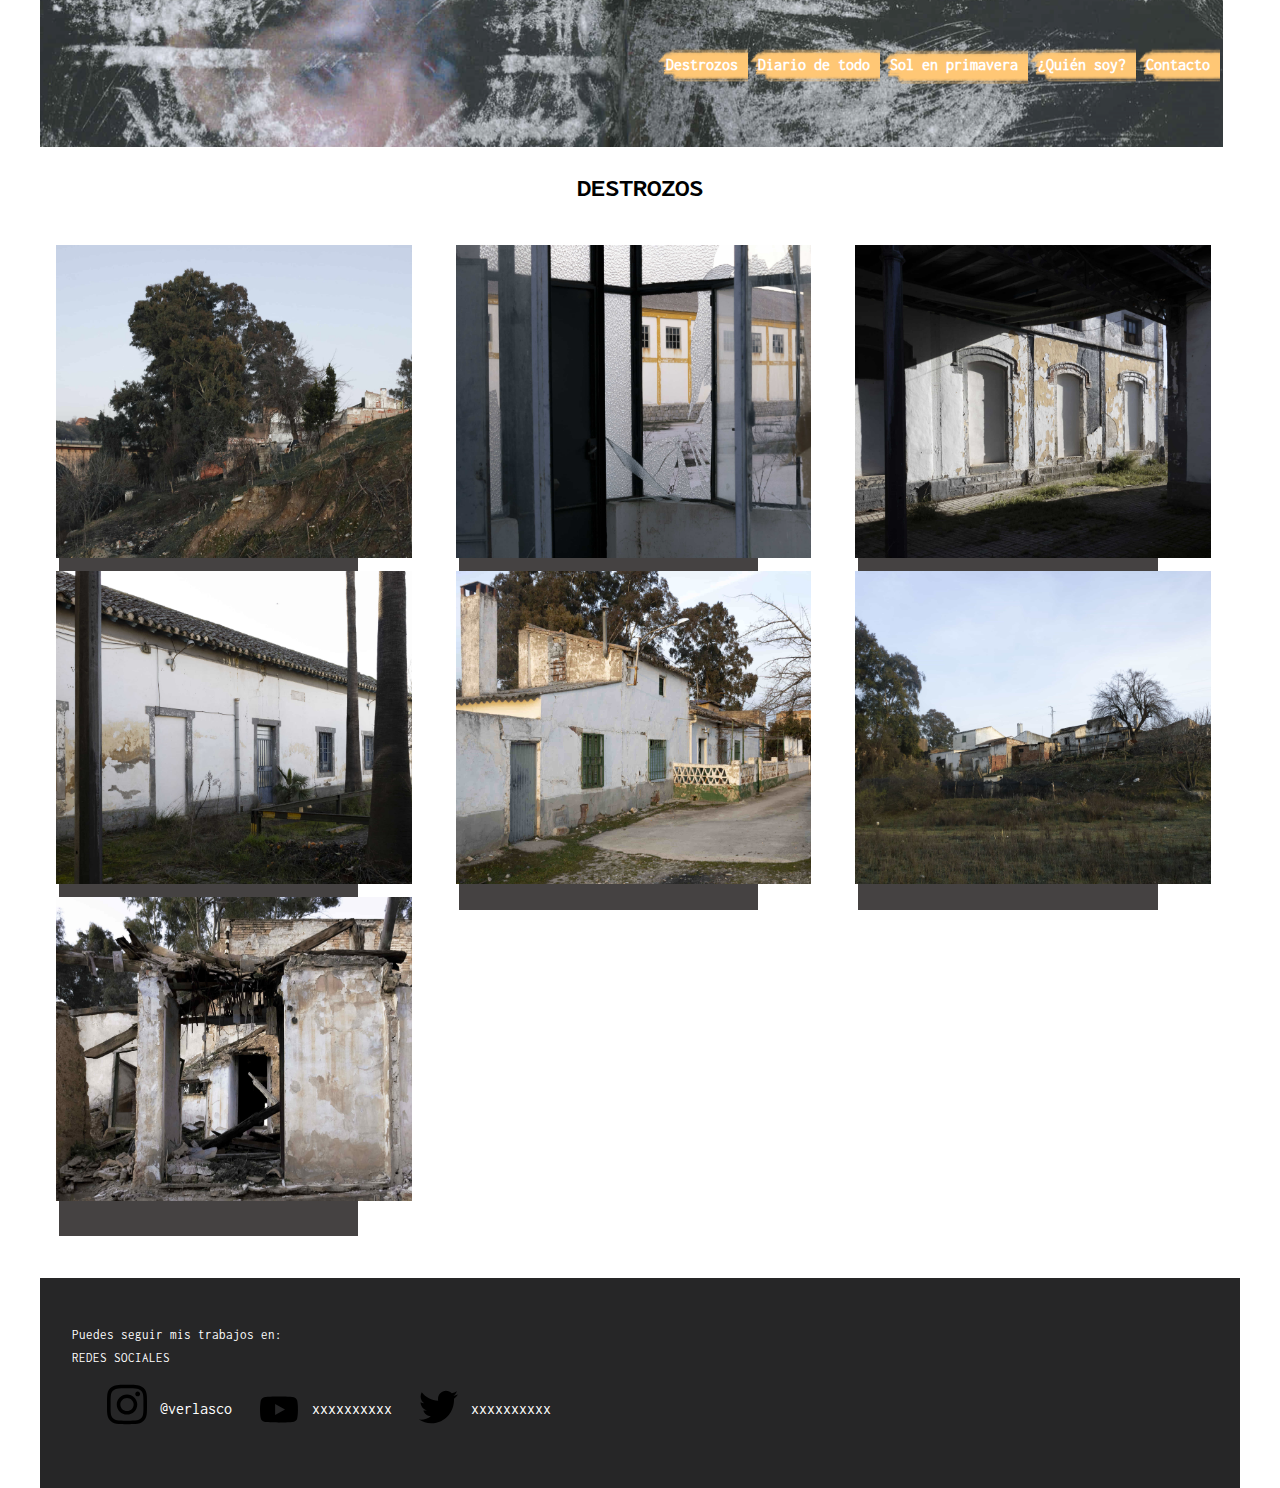
<file: index.html>
<!DOCTYPE html>
<html lang="en">
    <head>
        <meta charset="UTF-8">
        <meta http-equiv="X-UA-Compatible" content="IE=edge">
        <meta name="viewport" content="width=device-width, initial-scale=1.0">
        <title>Proyecto Final</title>
        <!-- Enlace con el CSS -->
        <link rel="stylesheet" href="css/normalize.css"> <!--  normalizada -->
        <link rel="stylesheet" href="css/estilos_mobile.css">
        <link rel="stylesheet" media="screen and (min-device-width: 768px)"
            href="css/estilos_ipad.css">
        <link rel="stylesheet" media="screen and (min-device-width: 768px)"
            href="css/estilos_monitor.css">
    </head>
    <body>

        <!-- menu -->
        <div id="cabecera">
            <div id="icono_menu">
             <img src="recursos/icono/barras.svg">
            </div>
            <div id="menu">
                <nav class="no_desplegar">
                    <a href="index.html"><h4>Destrozos</h4></a>
                    <a href="diario_de_todo.html"><h4>Diario de todo</h4></a>
                    <a href="en_primavera.html"><h4>Sol en primavera</h4>
                    <a href="quien_soy.html"><h4>¿Quién soy?</h4>
                    <a href="contacto.html"><h4>Contacto</h4></a>
                    </nav>
                </div>
            </div>

            <!-- Contenido -->
            <section>
                <h2>DESTROZOS</h2> <!--  Un seleccionable del menu -->

                <div id="galeria"> <!--  imagenes del seleccionable -->
                    <!-- FOTO1 -->
                    <div class="destrozos">
                        <p>Lorem ipsum dolor sit amet consectetur
                            adipisicing elit. Quisquam eius dolor unde
                            consequuntur! Quae provident, delectus animi
                            vero laudantium doloribus, repudiandae possimus
                            iste sit, iusto minus architecto quidem rerum
                            odio!</p>
                         <a data-fslightbox="una" href="recursos/imagenes/Destrozos/5303_reducida_2255.jpg">
                                <img src="recursos/imagenes/Destrozos/5303_reducida_2255.jpg" alt="Image">
                        </a>
            
                    </div>

                    <!-- FOTO2 -->
                     
                    <div class="destrozos">
                        <p>Lorem ipsum dolor sit amet consectetur
                            adipisicing elit. Quisquam eius dolor unde
                            consequuntur! Quae provident, delectus animi
                            vero laudantium doloribus, repudiandae possimus
                            iste sit, iusto minus architecto quidem rerum
                            odio!</p>
                            <a data-fslightbox="una" href="recursos/imagenes/Destrozos/04_reducida_2255_.jpg">
                                <img src="recursos/imagenes/Destrozos/04_reducida_2255_.jpg" alt="Image">
                             </a>
                    </div>

                        <!-- FOTO3 -->

                    <div class="destrozos">
                        <p>Lorem ipsum dolor sit amet consectetur
                            adipisicing elit. Quisquam eius dolor unde
                            consequuntur! Quae provident, delectus animi
                            vero laudantium doloribus, repudiandae possimus
                            iste sit, iusto minus architecto quidem rerum
                            odio!</p>
                        <a data-fslightbox="una" href="recursos/imagenes/Destrozos/05_reducida_2255.jpg">
                            <img src="recursos/imagenes/Destrozos/05_reducida_2255.jpg" alt="Image">
                         </a>
                    </div>

                        <!-- FOTO4 -->

                    <div class="destrozos">
                        <p>Lorem ipsum dolor sit amet consectetur
                            adipisicing elit. Quisquam eius dolor unde
                            consequuntur! Quae provident, delectus animi
                            vero laudantium doloribus, repudiandae possimus
                            iste sit, iusto minus architecto quidem rerum
                            odio!</p>
                        <a data-fslightbox="una" href="recursos/imagenes/Destrozos/07_reducida_2255.jpg">
                            <img src="recursos/imagenes/Destrozos/07_reducida_2255.jpg" alt="Image">
                         </a>
                    </div>
                         <!-- FOTO5 -->
                    <div class="destrozos">
                        <p>Lorem ipsum dolor sit amet consectetur
                            adipisicing elit. Quisquam eius dolor unde
                            consequuntur! Quae provident, delectus animi
                            vero laudantium doloribus, repudiandae possimus
                            iste sit, iusto minus architecto quidem rerum
                            odio!</p>
                        <a data-fslightbox="una" href="recursos/imagenes/Destrozos/08_reducida_2255.jpg">
                            <img src="recursos/imagenes/Destrozos/08_reducida_2255.jpg" alt="Image">
                         </a>
                    </div>
                         <!-- FOTO6 -->
                    <div class="destrozos">
                        <p>Lorem ipsum dolor sit amet consectetur
                            adipisicing elit. Quisquam eius dolor unde
                            consequuntur! Quae provident, delectus animi
                            vero laudantium doloribus, repudiandae possimus
                            iste sit, iusto minus architecto quidem rerum
                            odio!</p>
                        <a data-fslightbox="una" href="recursos/imagenes/Destrozos/09_reducida_2255.jpg">
                            <img src="recursos/imagenes/Destrozos/09_reducida_2255.jpg" alt="Image">
                         </a>
                    </div>
                         <!-- FOTO 7-->
                    <div class="destrozos">
                        <p>Lorem ipsum dolor sit amet consectetur
                            adipisicing elit. Quisquam eius dolor unde
                            consequuntur! Quae provident, delectus animi
                            vero laudantium doloribus, repudiandae possimus
                            iste sit, iusto minus architecto quidem rerum
                            odio!</p>
                        <a data-fslightbox="una" href="recursos/imagenes/Destrozos/12_reducida_255.jpg">
                            <img src="recursos/imagenes/Destrozos/12_reducida_255.jpg" alt="Image">
                    </div>

                </div>
            </section>
    <!-- pie de pagina -->

            <footer>
                <p>Puedes seguir mis trabajos en: <br>
                    REDES SOCIALES</p>
                <div id="iconos">

                    <a href="https://www.instagram.com/verlassco/?hl=es"><img class="redes" src="recursos/icono/instagram.svg">@verlasco</a>

                    <a href="https://www.instagram.com/verlassco/?hl=es"><img class="redes" src="recursos/icono/youtube.svg">xxxxxxxxxx</a>

                    <a href="https://www.instagram.com/verlassco/?hl=es"><img class="redes" src="recursos/icono/twitter.svg">xxxxxxxxxx</a>
                </div>

            </footer>
            <script src="js/general_java.js"></script>
            <script src="js/fslightbox.js"></script>
        </body>
    </html>
</file>
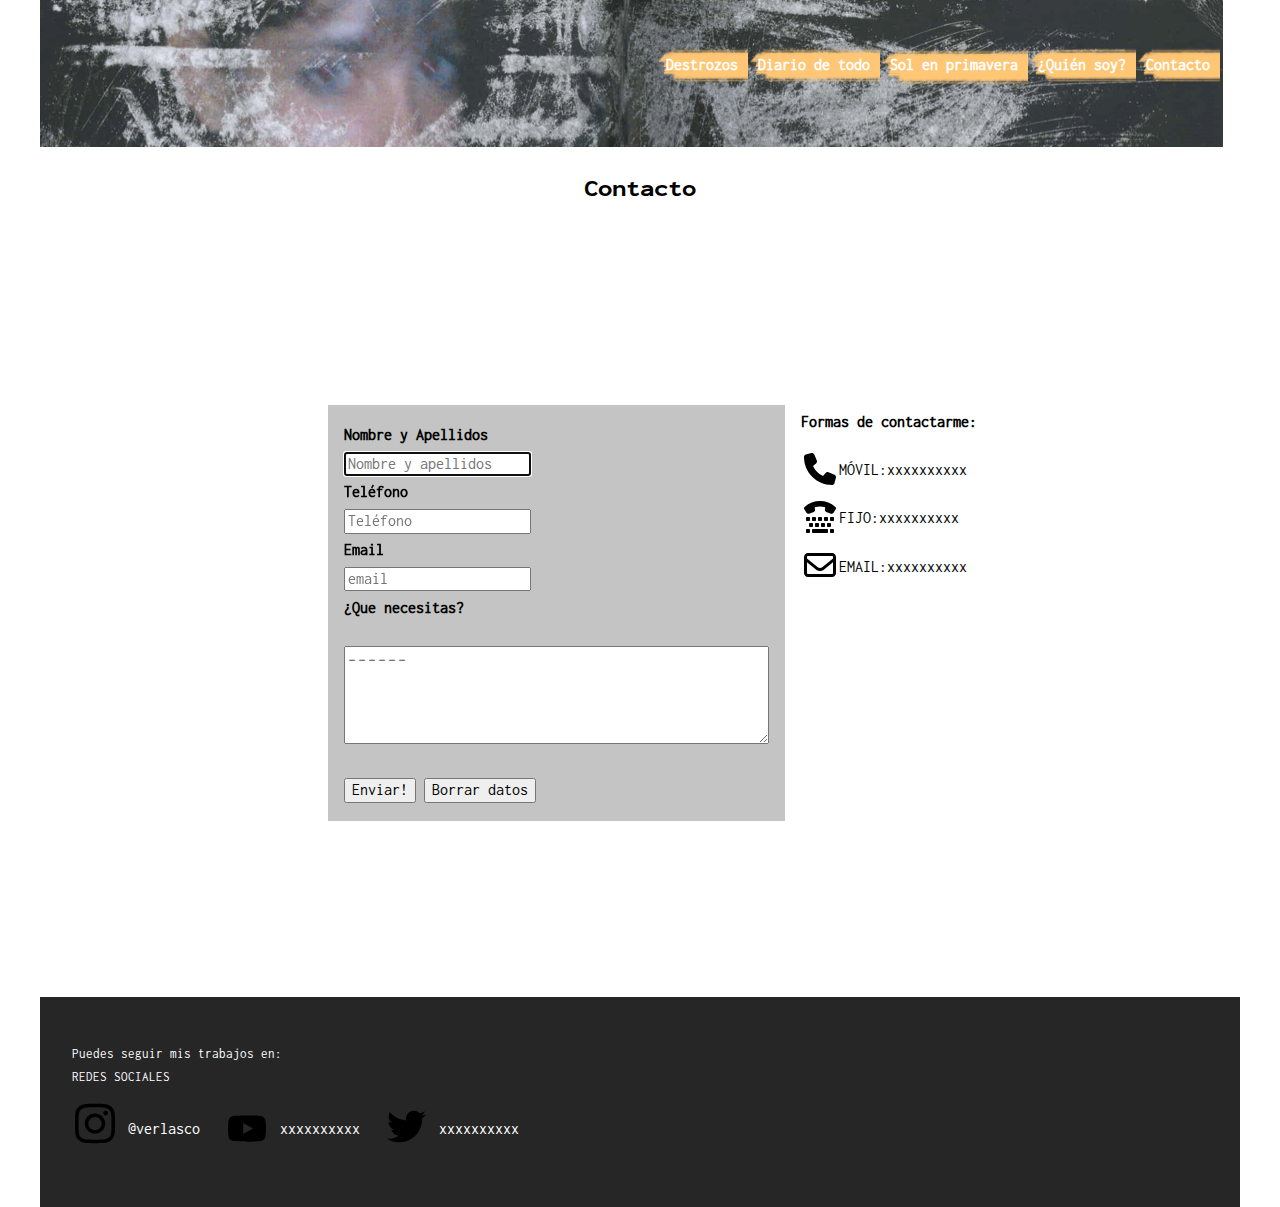
<file: contacto.html>
<!DOCTYPE html>
<html lang="en">
    <head>
        <meta charset="UTF-8">
        <meta http-equiv="X-UA-Compatible" content="IE=edge">
        <meta name="viewport" content="width=device-width, initial-scale=1.0">
        <title>Proyecto Final</title>
        <!-- Enlace con el CSS -->
        <link rel="stylesheet" href="css/normalize.css"> <!--  normalizada -->
        <link rel="stylesheet" href="css/estilos_mobile.css">
        <link rel="stylesheet" media="screen and (min-device-width: 768px)"
            href="css/estilos_ipad.css">
        <link rel="stylesheet" media="screen and (min-device-width: 768px)"
            href="css/estilos_monitor.css">
    </head>
    <body>

        <!-- menu -->
        <div id="cabecera">
            <div id="icono_menu">
                <img src="recursos/icono/barras.svg">
            </div>
            <div id="menu">
                <nav class="no_desplegar" >
                    <a href="index.html"><h4>Destrozos</h4></a>
                    <a href="diario_de_todo.html"><h4>Diario de todo</h4></a>
                    <a href="en_primavera.html"><h4>Sol en primavera</h4></a>
                    <a href="quien_soy.html"><h4>¿Quién soy?</h4></a>
                    <a href="contacto.html"><h4>Contacto</h4></a>
                </nav>
            </div>
        </div>
        <!-- cuerpo -->
        <section id="section_contactos">
            <h2>Contacto</h2>

            <div id="caja_contactos">
      
        <!-- formulario -->
                <div id="izquierda">
                <form action="" method="post" name="formulario" id="formulario">

                    <label for="Nombre"><strong>Nombre y Apellidos</strong></label><br>
                    <input type="texto" id="nombre" name="nombre"
                        placeholder="Nombre y apellidos" autofocus ><br>

                    <label for="telefono"><strong>Teléfono</strong></label><br>
                    <input type="text" id="telefono" name="telefono"
                        placeholder="Teléfono"><br>

                    <label for="correo"><strong>Email</strong></label><br>
                    <input type="text" id="correo" name="correo"
                        placeholder="email" 
                    ><br>

                    <label><strong>¿Que necesitas?</strong></label>
                    <p ><textarea rows="4" id="textarea" cols="40"
                            placeholder="------"></textarea></p>

                    <input type="submit" id="envia" value="Enviar!" >

                    <input type="reset" id="cancela" name="reset" value="Borrar datos">
                    </form>
                </div>
        <!-- contacto -->
                <div id="derecha">
                    <spam><strong>Formas de contactarme:  </strong> </spam>
                    <div id="iconos_derecha">
                        <img src="recursos/icono/phone-solid.svg"><span>MÓVIL:xxxxxxxxxx</span><br>
                        <img src="recursos/icono/tty-solid.svg"><span>FIJO:xxxxxxxxxx</span><br>
                        <img src="recursos/icono/envelope-regular.svg"><span>EMAIL:xxxxxxxxxx</span><br>
                    </div>
                </div>  
            </div>
         <!-- mensajes de error -->
         <div class="casilla_error">
         </div>
        </section>

        <!-- pie de pagina -->

        <footer>
            <p>Puedes seguir mis trabajos en: <br>
                REDES SOCIALES</p>
            <div id="iconos">

                <a href="https://www.instagram.com/verlassco/?hl=es"><img
                        class="redes" src="recursos/icono/instagram.svg">@verlasco</a>
                <a href="https://www.instagram.com/verlassco/?hl=es"><img
                        class="redes" src="recursos/icono/youtube.svg">xxxxxxxxxx</a>
                <a href="https://www.instagram.com/verlassco/?hl=es"><img
                        class="redes" src="recursos/icono/twitter.svg">xxxxxxxxxx</a>
            </div>

        </footer>


        <script src="js/general_java.js"></script>
    </body>
</file>
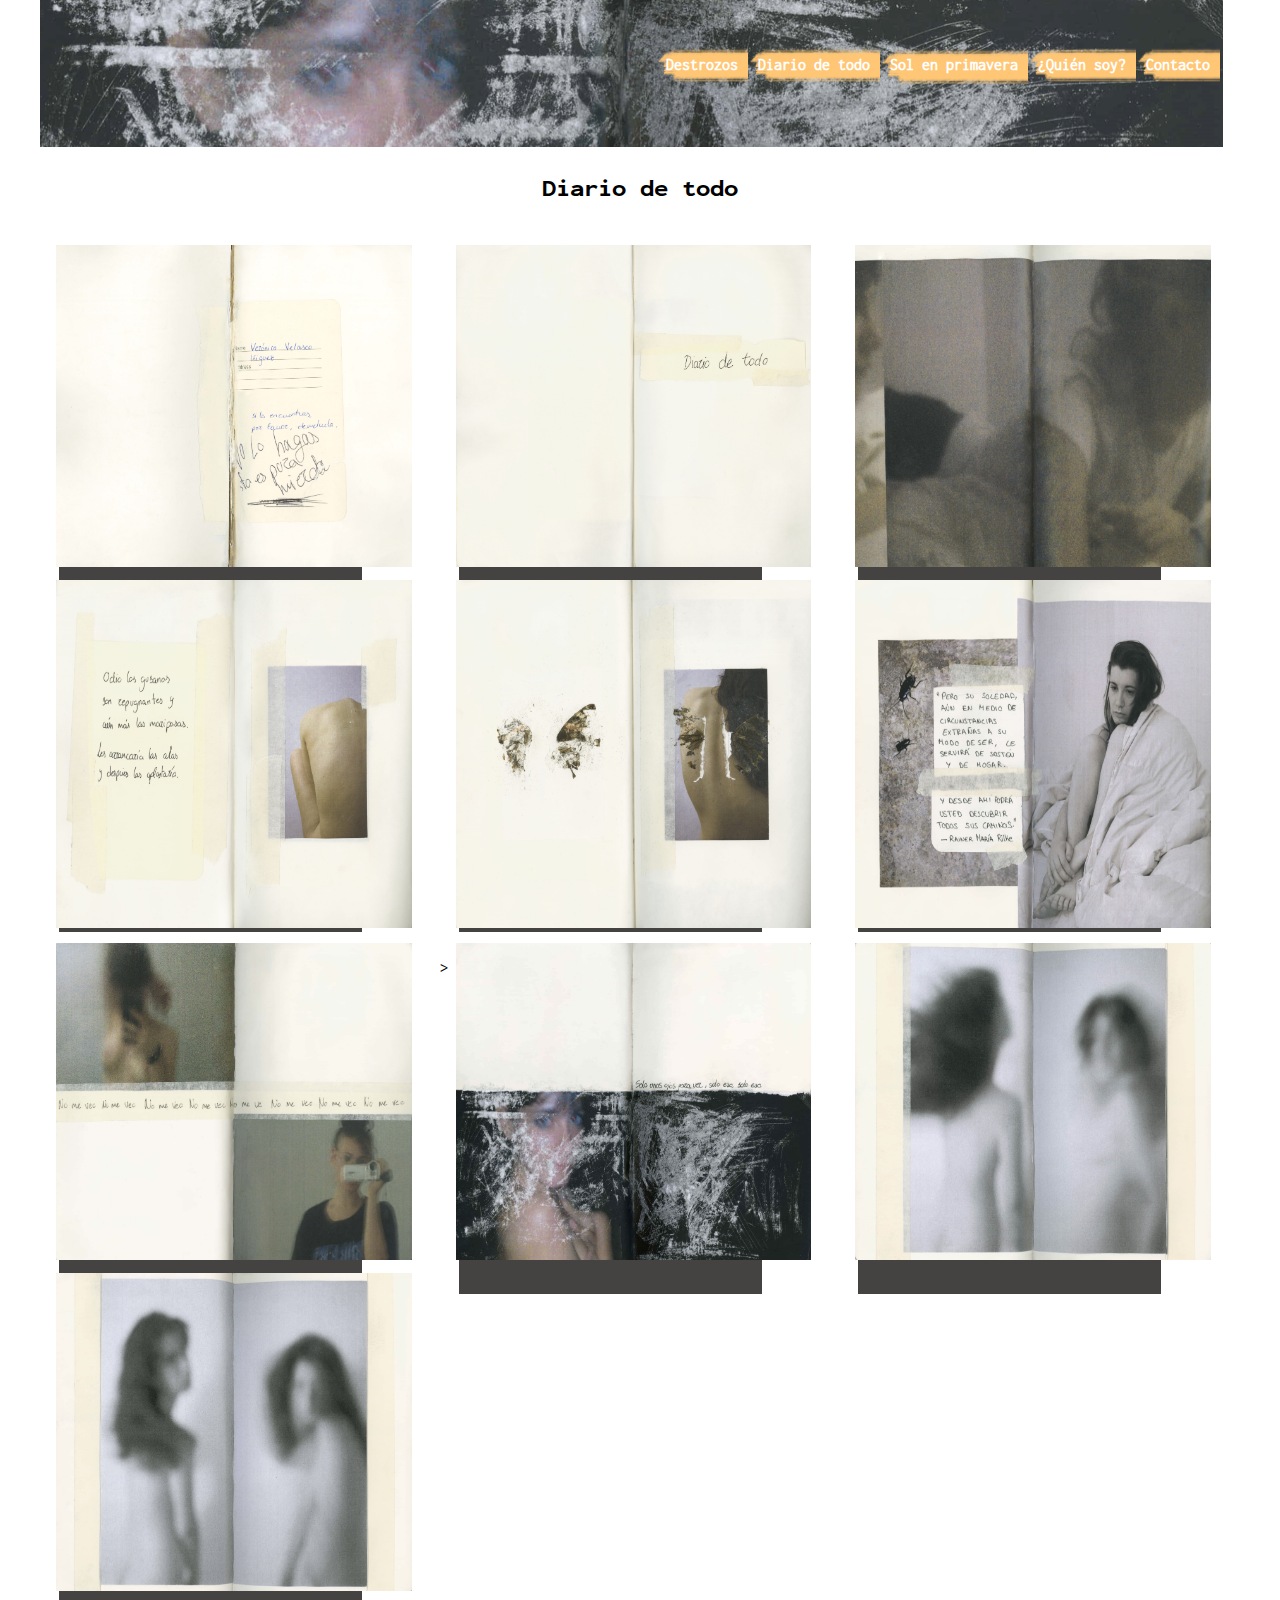
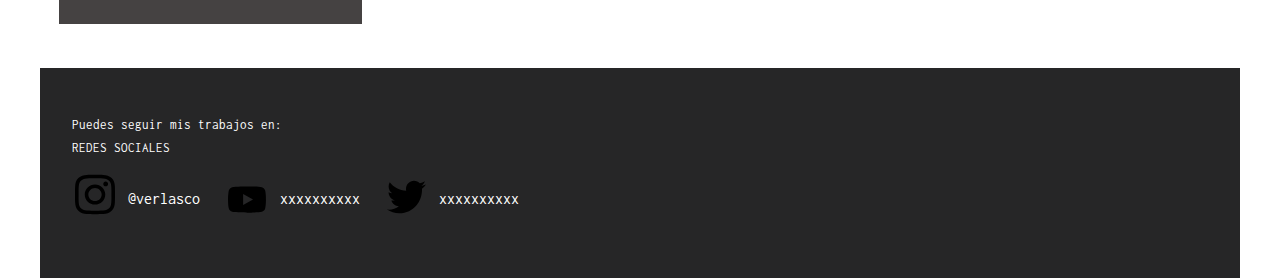
<file: diario_de_todo.html>
<!DOCTYPE html>
<html lang="en">
    <head>
        <meta charset="UTF-8">
        <meta http-equiv="X-UA-Compatible" content="IE=edge">
        <meta name="viewport" content="width=device-width, initial-scale=1.0">
        <title>Proyecto Final</title>
        <!-- Enlace con el CSS -->
        <link rel="stylesheet" href="css/normalize.css"> <!--  normalizada -->
        <link rel="stylesheet" href="css/estilos_mobile.css">
        <link rel="stylesheet" media="screen and (min-device-width: 768px)"
            href="css/estilos_ipad.css">
        <link rel="stylesheet" media="screen and (min-device-width: 768px)"
            href="css/estilos_monitor.css">
    </head>
    <body>

        <!-- menu -->
        <div id="cabecera">
            <div id="icono_menu">
                <img src="recursos/icono/barras.svg">
            </div>
            <div id="menu">
                <nav class="no_desplegar">
                    <a href="index.html"><h4>Destrozos</h4></a>
                    <a href="diario_de_todo.html"><h4>Diario de todo</h4></a>
                    <a href="en_primavera.html"><h4>Sol en primavera</h4>
                        <a href="quien_soy.html"><h4>¿Quién soy?</h4>
                            <a href="contacto.html"><h4>Contacto</h4></a>
                        </nav>
                    </div>
                </div>

                <!-- Contenido -->
                <section>
                    <h2>Diario de todo</h2> <!--  Un seleccionable del menu -->
                    <div id="galeria"> <!--  imagenes del seleccionable -->

                        <div class="diario">
                            <p>Lorem ipsum dolor sit amet consectetur
                                adipisicing elit. Quisquam eius dolor unde
                                consequuntur! Quae provident, delectus animi
                                vero laudantium doloribus, repudiandae possimus
                                iste sit, iusto minus architecto quidem rerum
                                odio!</p>
                                <a data-fslightbox="una" href="recursos/imagenes/Diario_de_todo/img007_reducida_2250.jpg">
                                    <img src="recursos/imagenes/Diario_de_todo/img007_reducida_2250.jpg" alt="Image">
                            </a>
                        </div>
                        <div class="diario">
                            <p>Lorem ipsum dolor sit amet consectetur
                                adipisicing elit. Quisquam eius dolor unde
                                consequuntur! Quae provident, delectus animi
                                vero laudantium doloribus, repudiandae possimus
                                iste sit, iusto minus architecto quidem rerum
                                odio!</p>
                                <a data-fslightbox="una" href="recursos/imagenes/Diario_de_todo/img008_reducida_2250.jpg">
                                    <img src="recursos/imagenes/Diario_de_todo/img008_reducida_2250.jpg" alt="Image">
                            </a>
                        </div>
                        <div class="diario">
                            <p>Lorem ipsum dolor sit amet consectetur
                                adipisicing elit. Quisquam eius dolor unde
                                consequuntur! Quae provident, delectus animi
                                vero laudantium doloribus, repudiandae possimus
                                iste sit, iusto minus architecto quidem rerum
                                odio!</p>
                            <a data-fslightbox="una" href="recursos/imagenes/Diario_de_todo/img010_reducida_2250_.jpg">
                            <img src="recursos/imagenes/Diario_de_todo/img010_reducida_2250_.jpg" alt="Image">
                            </a>

                        </div>
                        <div class="diario">
                            <p>Lorem ipsum dolor sit amet consectetur
                                adipisicing elit. Quisquam eius dolor unde
                                consequuntur! Quae provident, delectus animi
                                vero laudantium doloribus, repudiandae possimus
                                iste sit, iusto minus architecto quidem rerum
                                odio!</p>

                                <a data-fslightbox="una" href="recursos/imagenes/Diario_de_todo/img011_1_reducida_2250.jpg">
                                    <img src="recursos/imagenes/Diario_de_todo/img011_1_reducida_2250.jpg" alt="Image">
                                    </a>
                        </div>
                        <div class="diario">
                            <p>Lorem ipsum dolor sit amet consectetur
                                adipisicing elit. Quisquam eius dolor unde
                                consequuntur! Quae provident, delectus animi
                                vero laudantium doloribus, repudiandae possimus
                                iste sit, iusto minus architecto quidem rerum
                                odio!</p>
                                <a data-fslightbox="una" href="recursos/imagenes/Diario_de_todo/img012_2_reducida_2250.jpg">
                                    <img src="recursos/imagenes/Diario_de_todo/img012_2_reducida_2250.jpg" alt="Image">
                                    </a>>
                        </div>
                        <div class="diario">
                            <p>Lorem ipsum dolor sit amet consectetur
                                adipisicing elit. Quisquam eius dolor unde
                                consequuntur! Quae provident, delectus animi
                                vero laudantium doloribus, repudiandae possimus
                                iste sit, iusto minus architecto quidem rerum
                                odio!</p>
                                <a data-fslightbox="una" href="recursos/imagenes/Diario_de_todo/img013_reducida_2250.jpg">
                                    <img src= "recursos/imagenes/Diario_de_todo/img013_reducida_2250.jpg" alt="Image">
                                    </a>
                        </div>
                        <div class="diario">
                            <p>Lorem ipsum dolor sit amet consectetur
                                adipisicing elit. Quisquam eius dolor unde
                                consequuntur! Quae provident, delectus animi
                                vero laudantium doloribus, repudiandae possimus
                                iste sit, iusto minus architecto quidem rerum
                                odio!</p>
                                <a data-fslightbox="una" href="recursos/imagenes/Diario_de_todo/img014_reducida_2250.jpg">
                                    <img src= "recursos/imagenes/Diario_de_todo/img014_reducida_2250.jpg" alt="Image">
                                    </a>
                        </div>
                        <div class="diario">
                            <p>Lorem ipsum dolor sit amet consectetur
                                adipisicing elit. Quisquam eius dolor unde
                                consequuntur! Quae provident, delectus animi
                                vero laudantium doloribus, repudiandae possimus
                                iste sit, iusto minus architecto quidem rerum
                                odio!</p>
                                <a data-fslightbox="una" href="recursos/imagenes/Diario_de_todo/img016_reducida_2250.jpg">
                                    <img src= "recursos/imagenes/Diario_de_todo/img016_reducida_2250.jpg" alt="Image">
                                    </a>
                        </div>
                        <div class="diario">
                            <p>Lorem ipsum dolor sit amet consectetur
                                adipisicing elit. Quisquam eius dolor unde
                                consequuntur! Quae provident, delectus animi
                                vero laudantium doloribus, repudiandae possimus
                                iste sit, iusto minus architecto quidem rerum
                                odio!</p>
                                <a data-fslightbox="una" href="recursos/imagenes/Diario_de_todo/img017_reducida_2250.jpg">
                                    <img src= "recursos/imagenes/Diario_de_todo/img017_reducida_2250.jpg" alt="Image">
                                    </a>
                        </div>
                        <div class="diario">
                            <p>Lorem ipsum dolor sit amet consectetur
                                adipisicing elit. Quisquam eius dolor unde
                                consequuntur! Quae provident, delectus animi
                                vero laudantium doloribus, repudiandae possimus
                                iste sit, iusto minus architecto quidem rerum
                                odio!</p>
                                <a data-fslightbox="una" href="recursos/imagenes/Diario_de_todo/img018_reducida_2250.jpg">
                                    <img src= "recursos/imagenes/Diario_de_todo/img018_reducida_2250.jpg" alt="Image">
                                    </a>

                        </div>
                    </div>
                </section>

                <!-- pie de pagina -->

                <footer>
                    <p>Puedes seguir mis trabajos en: <br>
                        REDES SOCIALES</p>
                    <div id="iconos">

                        <a href="https://www.instagram.com/verlassco/?hl=es"><img
                                class="redes"
                                src="recursos/icono/instagram.svg">@verlasco</a>
                        <a href="https://www.instagram.com/verlassco/?hl=es"><img
                                class="redes" src="recursos/icono/youtube.svg">xxxxxxxxxx</a>
                        <a href="https://www.instagram.com/verlassco/?hl=es"><img
                                class="redes" src="recursos/icono/twitter.svg">xxxxxxxxxx</a>
                    </div>

                </footer>
                <script src="js/general_java.js"></script>
                <script src="js/fslightbox.js"></script>
            </body>
        </html>
</file>
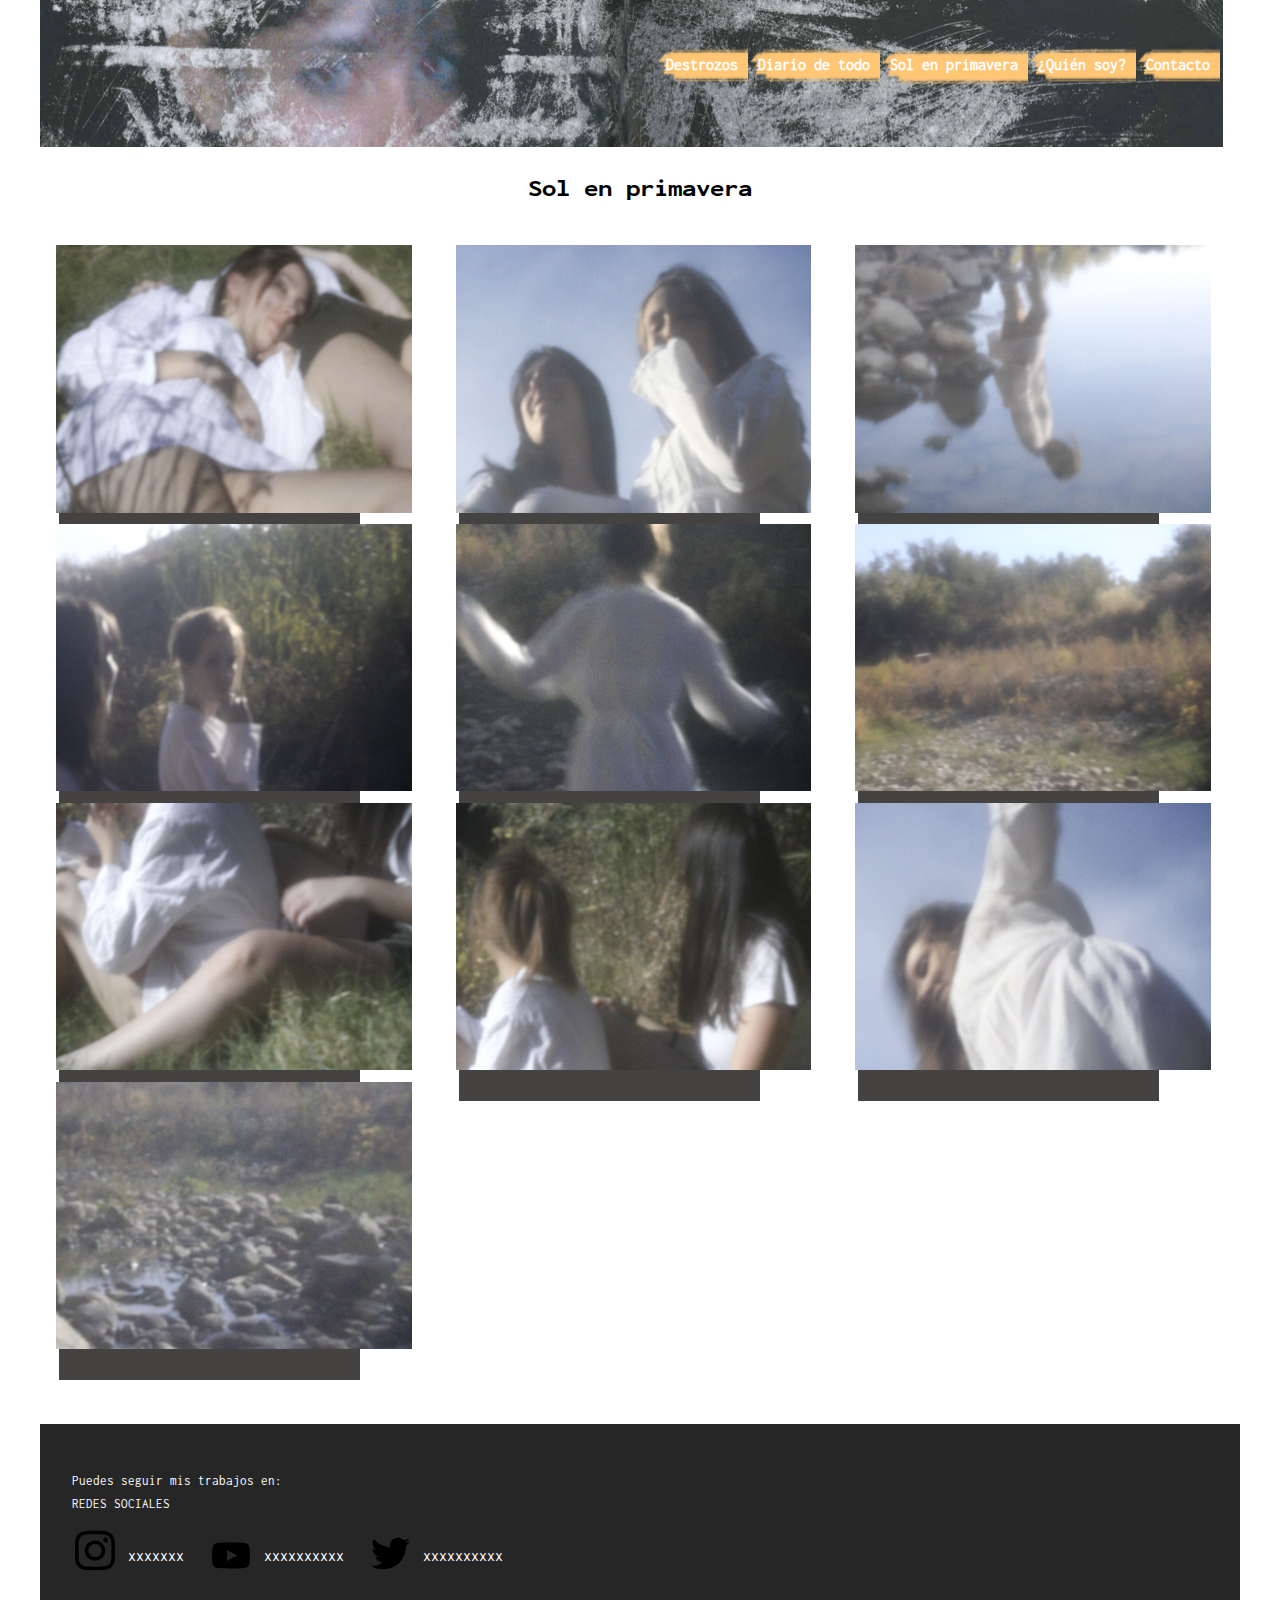
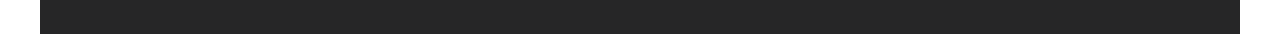
<file: en_primavera.html>
<!DOCTYPE html>
<html lang="en">
    <head>
        <meta charset="UTF-8">
        <meta http-equiv="X-UA-Compatible" content="IE=edge">
        <meta name="viewport" content="width=device-width, initial-scale=1.0">
        <title>Proyecto Final</title>
        <!-- Enlace con el CSS -->
        <link rel="stylesheet" href="css/normalize.css"> <!--  normalizada -->
        <link rel="stylesheet" href="css/estilos_mobile.css">
        <link rel="stylesheet" media="screen and (min-device-width: 768px)"
            href="css/estilos_ipad.css">
        <link rel="stylesheet" media="screen and (min-device-width: 768px)"
            href="css/estilos_monitor.css">
    </head>
    <body>

        <!-- menu -->
        <div id="cabecera">
            <div id="icono_menu">
                <img src="recursos/icono/barras.svg">
            </div>
            <div id="menu">
                <nav class="no_desplegar">
                    <a href="index.html"><h4>Destrozos</h4></a>
                    <a href="diario_de_todo.html"><h4>Diario de todo</h4></a>
                    <a href="en_primavera.html"><h4>Sol en primavera</h4>
                        <a href="quien_soy.html"><h4>¿Quién soy?</h4>
                            <a href="contacto.html"><h4>Contacto</h4></a>
                        </nav>
                    </div>
                </div>

                <!-- Contenido -->
                <section>
                    <h2>Sol en primavera</h2>
                    <div id="galeria"> 
                <!-- foto1 -->
                        <div class="primavera">
                            <p>Lorem ipsum dolor sit amet consectetur
                                adipisicing elit. Quisquam eius dolor unde
                                consequuntur! Quae provident, delectus animi
                                vero laudantium doloribus, repudiandae possimus
                                iste sit, iusto minus architecto quidem rerum
                                odio!</p>
                                <a data-fslightbox="una" href="recursos/imagenes/Sol_en _primavera/Sol_1_reducida_2250.jpg">
                                    <img src="recursos/imagenes/Sol_en _primavera/Sol_1_reducida_2250.jpg" alt="Image">
                            </a>

                        </div>
                 <!-- foto2 -->
                        <div class="primavera">
                            <p>Lorem ipsum dolor sit amet consectetur
                                adipisicing elit. Quisquam eius dolor unde
                                consequuntur! Quae provident, delectus animi
                                vero laudantium doloribus, repudiandae possimus
                                iste sit, iusto minus architecto quidem rerum
                                odio!</p>
                                <a data-fslightbox="una" href="recursos/imagenes/Sol_en _primavera/Sol_5_reducida_2250.jpg">
                                    <img src="recursos/imagenes/Sol_en _primavera/Sol_5_reducida_2250.jpg" alt="Image">
                            </a>

                        </div>
                   <!-- foto3 -->
                        <div class="primavera">
                            <p>Lorem ipsum dolor sit amet consectetur
                                adipisicing elit. Quisquam eius dolor unde
                                consequuntur! Quae provident, delectus animi
                                vero laudantium doloribus, repudiandae possimus
                                iste sit, iusto minus architecto quidem rerum
                                odio!</p>
                                <a data-fslightbox="una" href="recursos/imagenes/Sol_en _primavera/Sol_6_reducida_2250.jpg">
                                    <img src="recursos/imagenes/Sol_en _primavera/Sol_6_reducida_2250.jpg" alt="Image">
                            </a>
                        </div>
                      <!-- foto4 -->
                        <div class="primavera">
                            <p>Lorem ipsum dolor sit amet consectetur
                                adipisicing elit. Quisquam eius dolor unde
                                consequuntur! Quae provident, delectus animi
                                vero laudantium doloribus, repudiandae possimus
                                iste sit, iusto minus architecto quidem rerum
                                odio!</p>
                                <a data-fslightbox="una" href="recursos/imagenes/Sol_en _primavera/Sol_7_reducida_2250.jpg">
                                    <img src="recursos/imagenes/Sol_en _primavera/Sol_7_reducida_2250.jpg" alt="Image">
                            </a>
                        </div>
                      <!-- foto5 -->
                        <div class="primavera">
                            <p>Lorem ipsum dolor sit amet consectetur
                                adipisicing elit. Quisquam eius dolor unde
                                consequuntur! Quae provident, delectus animi
                                vero laudantium doloribus, repudiandae possimus
                                iste sit, iusto minus architecto quidem rerum
                                odio!</p>
                                <a data-fslightbox="una" href="recursos/imagenes/Sol_en _primavera/Sol_8_reducida_2250.jpg">
                                    <img src="recursos/imagenes/Sol_en _primavera/Sol_8_reducida_2250.jpg" alt="Image">
                            </a>

                        </div>
                      <!-- foto6 -->
                        <div class="primavera">
                            <p>Lorem ipsum dolor sit amet consectetur
                                adipisicing elit. Quisquam eius dolor unde
                                consequuntur! Quae provident, delectus animi
                                vero laudantium doloribus, repudiandae possimus
                                iste sit, iusto minus architecto quidem rerum
                                odio!</p>
                                <a data-fslightbox="una" href="recursos/imagenes/Sol_en _primavera/Sol_9_reducida_2250.jpg">
                                    <img src="recursos/imagenes/Sol_en _primavera/Sol_9_reducida_2250.jpg" alt="Image">
                            </a>

                        </div>
                       <!-- foto7 -->
                        <div class="primavera">
                            <p>Lorem ipsum dolor sit amet consectetur
                                adipisicing elit. Quisquam eius dolor unde
                                consequuntur! Quae provident, delectus animi
                                vero laudantium doloribus, repudiandae possimus
                                iste sit, iusto minus architecto quidem rerum
                                odio!</p>
                            <a data-fslightbox="una" href="recursos/imagenes/Sol_en _primavera/Sol__2_reducida_2250.jpg">
                            <img src="recursos/imagenes/Sol_en _primavera/Sol__2_reducida_2250.jpg" alt="Image">
                            </a>
                        </div>
                     <!-- foto8 -->
                        <div class="primavera">
                            <p>Lorem ipsum dolor sit amet consectetur
                                adipisicing elit. Quisquam eius dolor unde
                                consequuntur! Quae provident, delectus animi
                                vero laudantium doloribus, repudiandae possimus
                                iste sit, iusto minus architecto quidem rerum
                                odio!</p>
                                <a data-fslightbox="una" href="recursos/imagenes/Sol_en _primavera/Sol__3_reducida_2250.jpg">
                                    <img src="recursos/imagenes/Sol_en _primavera/Sol__3_reducida_2250.jpg" alt="Image">
                                    </a>
                        </div>
                      <!-- foto9 -->
                        <div class="primavera">
                            <p>Lorem ipsum dolor sit amet consectetur
                                adipisicing elit. Quisquam eius dolor unde
                                consequuntur! Quae provident, delectus animi
                                vero laudantium doloribus, repudiandae possimus
                                iste sit, iusto minus architecto quidem rerum
                                odio!</p>
                                <a data-fslightbox="una" href="recursos/imagenes/Sol_en _primavera/Sol__4_reducida_2250.jpg">
                                    <img src="recursos/imagenes/Sol_en _primavera/Sol__4_reducida_2250.jpg" alt="Image">
                                    </a>
                        </div>
                     <!-- foto10 -->
                        <div class="primavera">
                            <p>Lorem ipsum dolor sit amet consectetur
                                adipisicing elit. Quisquam eius dolor unde
                                consequuntur! Quae provident, delectus animi
                                vero laudantium doloribus, repudiandae possimus
                                iste sit, iusto minus architecto quidem rerum
                                odio!</p>
                                <a data-fslightbox="una" href="recursos/imagenes/Sol_en _primavera/Sol_reducida_2250.jpg">
                                    <img src="recursos/imagenes/Sol_en _primavera/Sol_reducida_2250.jpg" alt="Image">
                                    </a>
                        </div>

                    </div>

                </section>

                <!-- pie de pagina -->

                <footer>
                    <p>Puedes seguir mis trabajos en: <br>
                        REDES SOCIALES</p>
                    <div id="iconos">

                        <a href="https://www.instagram.com/verlassco/?hl=es"><img
                                class="redes"
                                src="recursos/icono/instagram.svg">xxxxxxx</a>
                        <a href="https://www.instagram.com/verlassco/?hl=es"><img
                                class="redes" src="recursos/icono/youtube.svg">xxxxxxxxxx</a>
                        <a href="https://www.instagram.com/verlassco/?hl=es"><img
                                class="redes" src="recursos/icono/twitter.svg">xxxxxxxxxx</a>
                    </div>

                </footer>
                <script src="js/general_java.js"></script>
                <script src="js/fslightbox.js"></script>
            </body>
        </html>
</file>
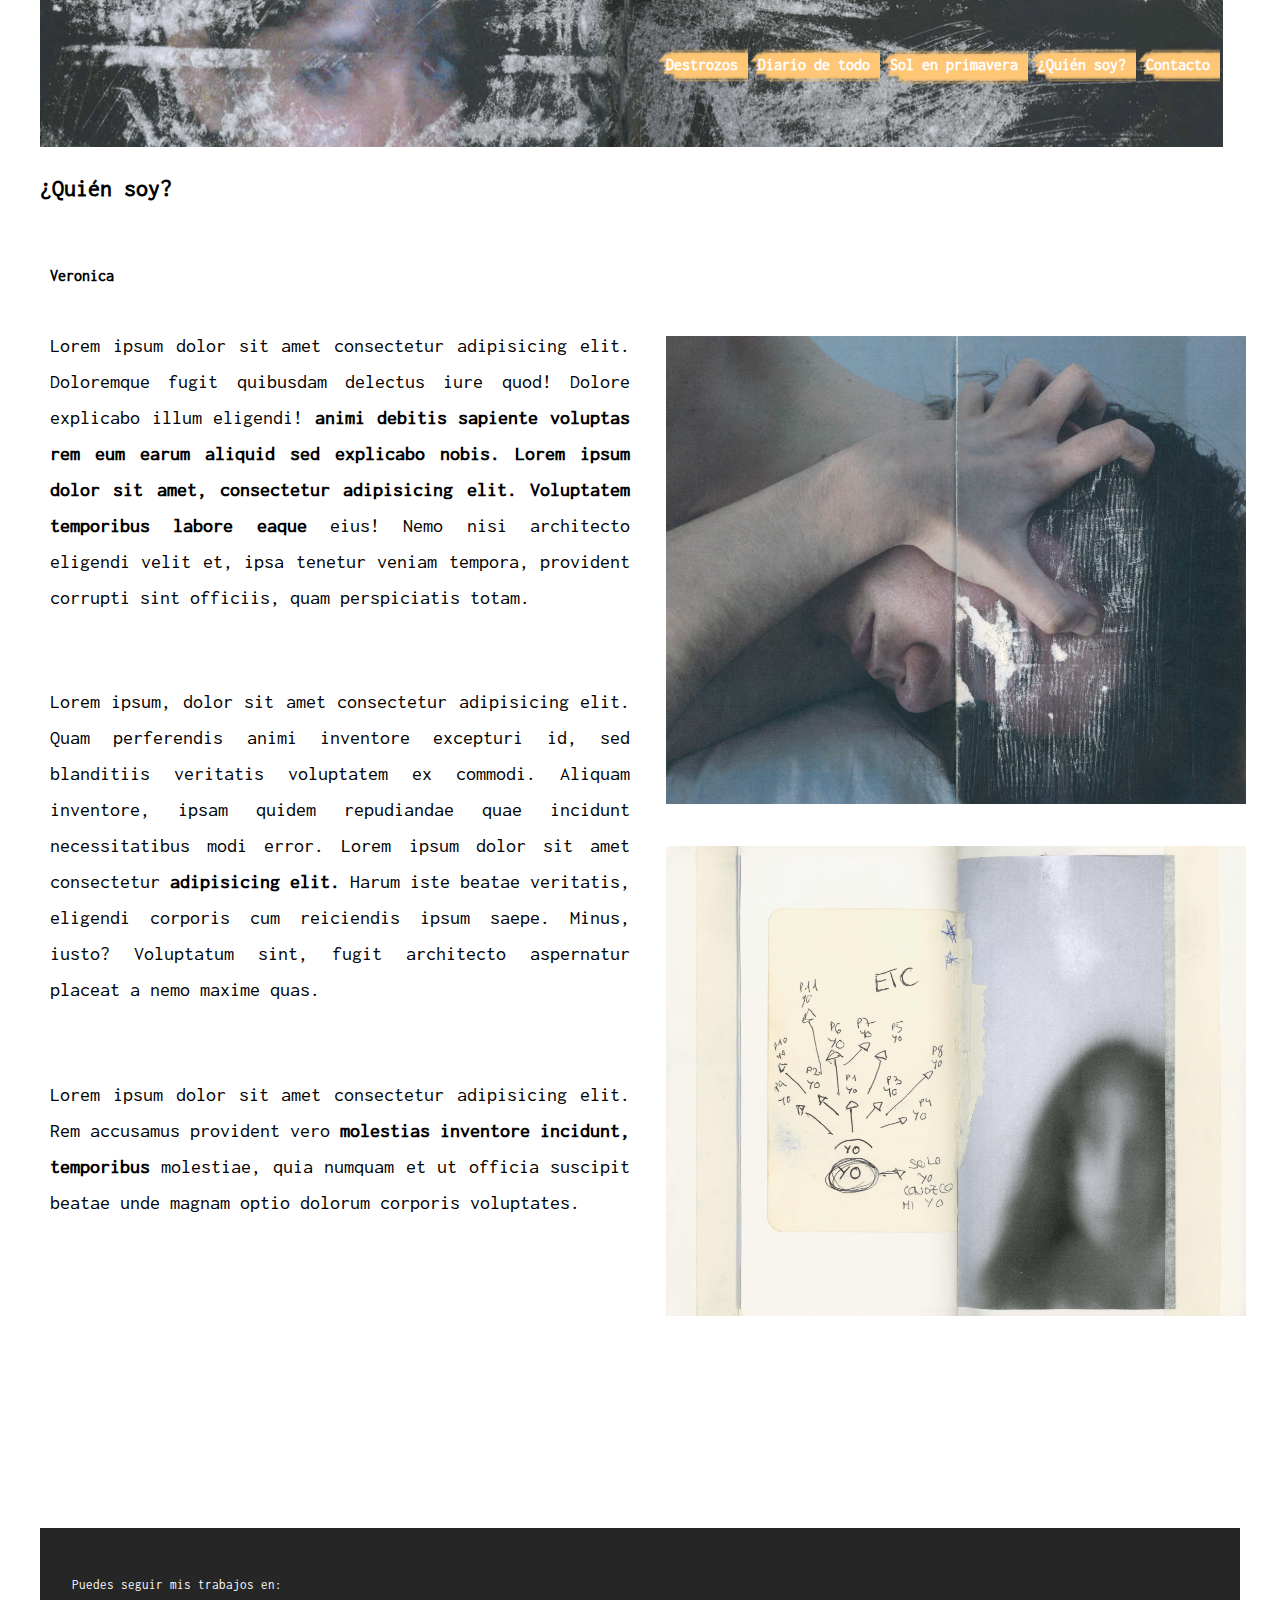
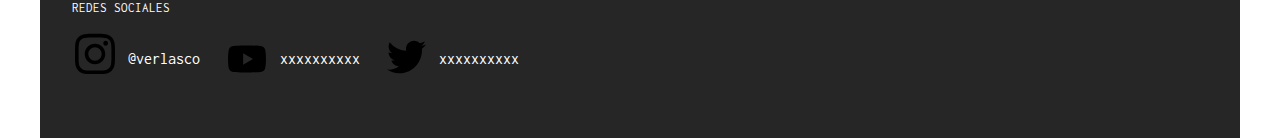
<file: quien_soy.html>
<!DOCTYPE html>
<html lang="en">
    <head>
        <meta charset="UTF-8">
        <meta http-equiv="X-UA-Compatible" content="IE=edge">
        <meta name="viewport" content="width=device-width, initial-scale=1.0">
        <title>Proyecto Final</title>
        <!-- Enlace con el CSS -->
        <link rel="stylesheet" href="css/normalize.css"> <!--  normalizada -->
        <link rel="stylesheet" href="css/estilos_mobile.css">
        <link rel="stylesheet" media="screen and (min-device-width: 768px)"
            href="css/estilos_ipad.css">
        <link rel="stylesheet" media="screen and (min-device-width: 768px)"
            href="css/estilos_monitor.css">
    </head>
    <body>

        <!-- menu -->
        <div id="cabecera">
            <div id="icono_menu">
                <img src="recursos/icono/barras.svg">
            </div>
            <div id="menu">
                <nav class="no_desplegar">
                    <a href="index.html"><h4>Destrozos</h4></a>
                    <a href="diario_de_todo.html"><h4>Diario de todo</h4></a>
                    <a href="en_primavera.html"><h4>Sol en primavera</h4>
                        <a href="quien_soy.html"><h4>¿Quién soy?</h4>
                            <a href="contacto.html"><h4>Contacto</h4></a>
                        </nav>
                    </div>
                </div>

                <!-- contenido -->


                <h2>¿Quién soy?</h2>

                <div id="cuerpo">

                    <div id="izquierda_texto">
                        <h4>Veronica</h4>
                        <p>Lorem ipsum dolor sit amet consectetur adipisicing
                            elit. Doloremque fugit quibusdam delectus iure quod!
                            Dolore explicabo illum eligendi! <strong> animi
                                debitis sapiente voluptas rem eum earum aliquid
                                sed explicabo nobis. Lorem ipsum dolor sit amet,
                                consectetur adipisicing elit. Voluptatem
                                temporibus labore eaque </strong>eius! Nemo nisi
                            architecto eligendi velit et, ipsa tenetur veniam
                            tempora, provident corrupti sint officiis, quam
                            perspiciatis totam.</p><br>
                        <p>Lorem ipsum, dolor sit amet consectetur adipisicing
                            elit. Quam perferendis animi inventore excepturi id,
                            sed blanditiis veritatis voluptatem ex commodi.
                            Aliquam inventore, ipsam quidem repudiandae quae
                            incidunt necessitatibus modi error. Lorem ipsum
                            dolor sit amet consectetur <strong>adipisicing elit.</strong>
                            Harum iste beatae veritatis, eligendi corporis cum
                            reiciendis ipsum saepe. Minus, iusto? Voluptatum
                            sint, fugit architecto aspernatur placeat a nemo
                            maxime quas.</p><br>
                        <p>Lorem ipsum dolor sit amet consectetur adipisicing
                            elit. Rem accusamus provident vero <strong>molestias
                                inventore incidunt, temporibus</strong>
                            molestiae, quia numquam et ut officia suscipit
                            beatae unde magnam optio dolorum corporis
                            voluptates.</p>

                    </div>

                    <div id="derecha_foto">
                        <img
                            src="recursos/imagenes/Diario_de_todo/img031_reducida_2250.jpg">
                        <img
                            src="recursos/imagenes/Diario_de_todo/img020_reducida_2250.jpg">
                    </div>
                </div>


                <!--pie de pagina-->

                <footer>
                    <p>Puedes seguir mis trabajos en: <br>
                        REDES SOCIALES</p>
                    <div id="iconos">

                        <a href="https://www.instagram.com/verlassco/?hl=es"><img
                                class="redes"
                                src="recursos/icono/instagram.svg">@verlasco</a>
                        <a href="https://www.instagram.com/verlassco/?hl=es"><img
                                class="redes" src="recursos/icono/youtube.svg">xxxxxxxxxx</a>
                        <a href="https://www.instagram.com/verlassco/?hl=es"><img
                                class="redes" src="recursos/icono/twitter.svg">xxxxxxxxxx</a>
                    </div>

                </footer>


                <script src="js/general_java.js"></script>
            </body>
        </html>
</file>
<file: css/estilos_mobile.css>
/*  Hoja de estilos para movil */
@media screen and (min-width:375px) and (max-width: 760px){

/* reglas generales */


@font-face {
    /* Nombre que le doy a la fuente a la hora de invocarla en los estilos */
        font-family:"cuerpo";
    /* Ruta hasta el archivo ttf (fuente que quiero utilizar) */
        src: url(../recursos/texto/inconsolata/Inconsolata/Inconsolata-Regular.ttf);
    }
 @font-face {
        /* Nombre que le doy a la fuente a la hora de invocarla en los estilos */
            font-family:"titulos";
        /* Ruta hasta el archivo ttf (fuente que quiero utilizar) */
            src: url(../recursos/texto/inconsolata/Inconsolata_Expanded/Inconsolata_Expanded-ExtraBold.ttf);
        }

html {
    font-size: 62.5%;
    box-sizing: border-box;
    max-width: 120rem;
    width: 95%;
    margin: 0 auto;
}

body {

    font-family: cuerpo;
    font-size: 1.6rem;
    line-height: 1.8
}

p {
    color: #000;
    font-size: 2rem
}

.desplegar a {
    text-decoration: none;
    color: rgb(255, 255, 255);
    background-image: url("../recursos/imagenes/tachon_movil.png");
    background-repeat: no-repeat;
}

a{
    text-decoration: none;
    padding: 1rem;
}


/* cabecera*/
#cabecera{
    background-image: url("../recursos/imagenes/cabecera_2.png");
    opacity: 0.9;
    display: flex;
    flex-direction: column;
    background-repeat: no-repeat;
    background-size: cover;


}

#icono_menu img{
    height: 2em;
    width: 2em;
    margin-left: 13em;
    margin-top: 1em;
    padding: 1em;
}

/* Menu */

#boton{
    border-style: none;
    font-size: 2.5rem;
    background-color: transparent;
}

.no_desplegar{
    visibility: hidden;
    opacity: 0;
    height: 0;
    transition: visibility .3s ease-in-out,opacity .5s linear,height .5s linear;
}
.desplegar{
    visibility: visible;
    opacity: 1;
    height: auto;
    text-align: center;
    display: flex;
    flex-direction: column;
}
.desplegar a:visited{
    color: rgb(255, 255, 255);
}

.desplegar a:hover{
    color: rgb(0, 0, 0);
    

}


/* Galeria */

section{
    display: flex;
    flex-direction: row;
    flex-wrap: wrap;
    justify-content: space-evenly;
}


section h2{
    text-align: center;
    margin: 0.8em;
    font-family: titulos;
    
}

#galeria{
    display: flex;
    flex-direction: row;
    flex-wrap: wrap;
}

/* Fotos de destrozos CAMBIO¡¡¡¡¡¡¡¡¡¡¡¡¡¡¡¡¡¡*/
#galeria .destrozos img{
    height: 100%;
    width: 98%;

}

#galeria .destrozos img:hover{
    opacity: 0;
    transition: 1s;

}

#galeria .destrozos{

    padding: 1em 0em;


}

#galeria .destrozos p{
    z-index: -1;
    position: absolute;
    color: rgb(249 249 249);
    background-color: #454242;
    padding: 0em 0.4em 6.5em 0.4em;
    margin: 0.8em 0.6em 0.3em 0.5em;
}

/* Fotos de diario */
#galeria .diario img{
    height: 100%;
    width: 98%;

}



#galeria .diario img:hover{
    opacity: 0;
    transition: 1s;

}

#galeria .diario{

    padding: 1em 0em;


}

#galeria .diario p{
    z-index: -1;
    position: absolute;
    color: rgb(249 249 249);
    background-color: #454242;
    padding: 1.5em 0.4em 5.8em 0.6em;
    margin: 0.3em 0.9em 0.3em 0.5em;
}

/* Fotos de en primavera */
#galeria .primavera img{
    height: 100%;
    width: 98%;
 
}



#galeria .primavera img:hover{
    opacity: 0;
    transition: 1s;

}

#galeria .primavera{

    padding: 1em 0em;


}

#galeria .primavera p{
    z-index: -1;
    position: absolute;
    color: rgb(249 249 249);
    background-color: #454242;
    padding: 0em 0.3em 4.5em 0.4em;
    margin: 0.2em 0.6em 0.3em 0.5em;
}

/* Pie de pagina */

footer p{
    color: #fff;
    font-size: 0.8em;
    margin-bottom: 0em;
}

footer{
    padding: 2em;
    background: rgb(38, 38, 39);
    margin-top: 3em;
}

#iconos{
    display: flex;
    flex-direction: column;
}

.redes{

    padding-right: 0.8em;
    position: relative;
    height: 100%;
    width: 10%;
    top: 1em;
}

#iconos a {
    color:rgb(255, 255, 255);
    text-align: center;
}
/* PAGINA QUIEN SOY */
#cuerpo{
    display: flex;
    flex-direction: column;
    flex-wrap: nowrap;
    justify-content: center;
    width: 100%;
}

#izquierda_texto{
    height: 33%;
    width: 96%;
    padding: 0.4em;
    margin: 0.4em;
    text-align: justify;

}


#derecha_foto img{
    height: 100%;
    width: 98%;
    padding: 0.5em;
    margin: 0.4em;


}


#textarea{
margin-top: 0.2em;
}

#section_contactos{
    padding: 1em;
    display: flex;
    flex-direction: column;
    flex-wrap: wrap;
}
#izquierda{
    padding: 1em;
    margin: auto;
    text-align: justify;
    border-bottom-color:rgb(77, 77, 77) ;
    border-bottom-style: solid;
    border-bottom-width: 0.1em;
}

.casilla_error{
    margin-top: 1em;
    margin-bottom: 10em;
    background-color: red; color:#fff
}

#derecha{
    font-size: 1em;
    margin-bottom: 0em;
    margin-top: 0.2em;
}
#iconos_derecha img{
    top: 0.8em;
    margin: 0.2em;
    width: 2em;
    position: relative;
    height: 2em;
}
}
</file>
<file: css/estilos_ipad.css>
/*  Hoja de estilos para ipad */

@media screen and (min-width: 760px) and (max-width: 1270px) {
/* REGLAS GENERALES */

@font-face {
    /* Nombre que le doy a la fuente a la hora de invocarla en los estilos */
        font-family:"cuerpo";
    /* Ruta hasta el archivo ttf (fuente que quiero utilizar) */
        src: url(../recursos/texto/inconsolata/Inconsolata/Inconsolata-Regular.ttf);
    }
 @font-face {
        /* Nombre que le doy a la fuente a la hora de invocarla en los estilos */
            font-family:"titulos";
        /* Ruta hasta el archivo ttf (fuente que quiero utilizar) */
            src: url(../recursos/texto/inconsolata/Inconsolata_Expanded/Inconsolata_Expanded-ExtraBold.ttf);
        }

        html {
            font-size: 62.5%;
            box-sizing: border-box;
            max-width: 120rem;
            width: 95%;
            margin: 0 auto;
        }
        
        body {
        
            font-family: cuerpo;
            font-size: 1.6rem;
            line-height: 1.8
        }
        
        p {
            color: #000;
            font-size: 2rem
        }
        
        .desplegar a {
            text-decoration: none;
            color: rgb(255, 255, 255);
            background-image: url("../recursos/imagenes/tachon_ipad.png");
            background-repeat: no-repeat;
           
            
        }

        a{
            text-decoration: none;
            padding: 1rem;
        }


/* ---------------------------CABECERA*/
#cabecera{
    background-image: url("../recursos/imagenes/cabecera_2.png");
    opacity: 0.9;
    display: flex;
    flex-direction: column;
    background-repeat: no-repeat;
    background-size: cover;

}

#icono_menu img{
    height: 2em;
    width: 2em;
    margin-left: 28em;
    margin-top: 1em;
    padding: 1em;
}

/* ----------------------------MENU */

#boton{
    border-style: none;
    font-size: 2.5rem;
    background-color: transparent;
}

.no_desplegar{
    visibility: hidden;
    opacity: 0;
    height: 0;
    transition: visibility .3s ease-in-out,opacity .5s linear,height .5s linear;
}

.desplegar{
    visibility: visible;
    opacity: 1;
    height: auto;
    text-align: center;
    display: flex;
    flex-direction: column;
}

.desplegar a:visited{
    color: rgb(255, 255, 255);
}

.desplegar a:hover{
    color: rgb(0, 0, 0);


}

/*-------------------------------GALERIA */

section h2{
    text-align: center;
    margin: 0.8em;
    font-family: titulos;
}

#galeria{
    display: flex;
    flex-wrap: wrap;

}

#galeria .primavera .destrozos .diario{

    padding: 1em 0em;
    

}
/*div para agrandar la imagen*/
.agrandar {
    display: none;
    position: fixed;
    z-index: 1;
    padding-top: 100px;
    left: 0;
    top: 0;
    width: 100%;
    height: 100%;
    overflow: auto;
    background-color: rgb(0,0,0);
    background-color: rgba(0,0,0,0.9);

}
/*tamaaño de la imagen grande*/
.tamaño_grande {
    margin: auto;
    display: block;
    width: 80%;
    max-width: 700px;
}

/*div debajo de la clase*/
#subtitulo {
        margin: auto;
        display: block;
        width: 80%;
        max-width: 700px;
        text-align: center;
        color: rgb(255, 255, 255);
        padding: 10px 0;
        height: 150px;

}
.cerrar:hover, .cerrar:focus {
    color: #bbb;
    text-decoration: none;
    cursor: pointer;
}
.cerrar {
    position: absolute;
    top: 15px;
    right: 35px;
    color: #f1f1f1;
    font-size: 40px;
    font-weight: bold;
    transition: 0.3s;
}


/* destrozos */
.destrozos{
    width: 50%;
}

#galeria .destrozos img{

    height: 96%;
    width: 89%;
    padding: 1em;
    margin: auto;

}
#galeria .destrozos p{
    height: 22%;
    width: 41%;
    z-index: -1;
    position: absolute;
    color: rgb(249 249 249);
    background-color: #454242;
    padding: 1.5em 0.4em 8em 0em;
    margin: 0.8em 0.8em 0.3em 1.4em;
}

#galeria .destrozos img:hover{
    opacity: 0;
    transition: 1s;

}
/* En primavera */
.primavera{
    width: 50%;
}

#galeria .primavera img{

    height: 96%;
    width: 89%;
    padding: 1em;
    margin: auto;

}
#galeria .primavera p{
    height: 22%;
    width: 41%;
    z-index: -1;
    position: absolute;
    color: rgb(249 249 249);
    background-color: #454242;
    padding: 1.5em 0.4em 5.5em 0em;
    margin: 0.8em 0.8em 0.3em 1.4em
}


#galeria .primavera img:hover{
    opacity: 0;
    transition: 1s;

}

/* Diario de todo */

#galeria .primavera .destrozos .diario{

    padding: 1em 0em;
    

}

.diario{
    width: 50%;
}

#galeria .diario img{

    height: 96%;
    width: 89%;
    padding: 1em;
    margin: auto;

}
#galeria .diario p{
    height: 22%;
    width: 41%;
    z-index: -1;
    position: absolute;
    color: rgb(249 249 249);
    background-color: #454242;
    padding: 1.5em 0.4em 8.5em 0em;
    margin: 0.8em 0.8em 0.3em 1.4em
}


#galeria .diario img:hover{
    opacity: 0;
    transition: 1s;

}


/*----------------PIE DE PAGINA */

footer{
    padding: 2em;
    background: rgb(38, 38, 39);
    margin-top: 5em;
}
footer p{
    color: #fff;
    font-size: 0.8em;
    margin-bottom: 0em;

}

#iconos{
    display: flex;
    flex-direction: row;
    flex-wrap: nowrap;
    justify-content: space-between;
    bottom: 0.5em;
}

#footer div{
text-align: center;
}

.redes{

    position: relative;
    height: 40%;
    width: 41%;
    top: 1.6em;
}

#iconos a {
    color: rgb(255, 255, 255);
    bottom: 5em;
}

/* *************************************PAGINA QUIEN SOY ***************************************/

#cuerpo{
    display: flex;
    flex-direction: row;
    flex-wrap: nowrap;

}

#izquierda_texto{
    height: 100%;
    width: 96%;
    padding: 1rem;
    margin: auto;
    text-align: justify;

}

#derecha_foto{
    display: flex;
    height: 100%;
    width: 96%;
    padding: 1rem;
    margin: auto;
    margin-bottom: 23em;
    flex-direction: column;
    flex-wrap: nowrap;

}
#derecha_foto img{
    height: 100%;
    width: 100%;
    padding: 1em;
    margin: auto;
}


/* ******************************************PAGINA CONTACTOS********************************** */


#textarea{
    margin-top: 0.2em;
    }
    
    #section_contactos{
        padding: 1em;
        display: flex;
        flex-direction: column;
        flex-wrap: wrap;
    }
    #izquierda{
        padding: 1em;
        margin: auto;
        text-align: justify;
        border-bottom-color:rgb(77, 77, 77) ;
        border-bottom-style: solid;
        border-bottom-width: 0.1em;
    }
    .casilla_error{
        margin-top: 1em;
        margin-bottom: 10em;
        background-color: red; color:#fff
    }
    
    #derecha span{
        font-size: 1em;
        margin-bottom: 0em;
        margin-top: 0.2em;
    }
    #derecha{
        font-size: 1em;
        margin-bottom: 0em;
        margin-top: 0.2em;
        padding: 1rem;
        text-align: justify;
    }
    #iconos_derecha img{
        top: 0.8em;
        margin: 0.2em;
        width: 2em;
        position: relative;
        height: 2em;

}

}
</file>
<file: css/estilos_monitor.css>
/*  Hoja de estilos para ipad */

@media screen and (min-width: 1270px) {

    /* reglas generales */
    
    @font-face {
        /* Nombre que le doy a la fuente a la hora de invocarla en los estilos */
            font-family:"cuerpo";
        /* Ruta hasta el archivo ttf (fuente que quiero utilizar) */
            src: url(../recursos/texto/inconsolata/Inconsolata/Inconsolata-Regular.ttf);
        }
     @font-face {
            /* Nombre que le doy a la fuente a la hora de invocarla en los estilos */
                font-family:"titulos";
            /* Ruta hasta el archivo ttf (fuente que quiero utilizar) */
                src: url(../recursos/texto/inconsolata/Inconsolata_Expanded/Inconsolata_Expanded-ExtraBold.ttf);
            }
    
            html {
                font-size: 62.5%;
                box-sizing: border-box;
                max-width: 120rem;
                width: 95%;
                margin: 0 auto;
            }
            
            body {
            
                font-family: cuerpo;
                font-size: 1.6rem;
                line-height: 1.8
            }
            
            p {
                color: #000;
                font-size: 2rem
            }
            
            .no_desplegar a {
                text-decoration: none;
                padding: 1rem;
                color: rgb(255, 255, 255);
                background-image: url("../recursos/imagenes/tachon_escritorio_6.png");
                background-repeat: no-repeat;
                background-size: cover;
            }

            a{
                text-decoration: none;
            }

            H4{
                padding-bottom: 1em;
            }
    
    
/* ---------------------------CABECERA*/
    #cabecera{
    
        background-image: url("../recursos/imagenes/cabecera.png");
        opacity: 0.9;
        background-repeat: no-repeat;
    }
    #icono_menu img{
        display: none;
    }
/* ----------------------------MENU */
    
    #boton{
        border-style: none;
        font-size: 2.5rem;
        background-color: transparent;
        padding: 2rem;
    }
    #menu{
        padding: 2rem;
    }

    .no_desplegar{
        text-align: center;
        display: flex;
        flex-direction: row;
        justify-content: flex-end;
    }

    .no_desplegar a:visited{
        color: rgb(255, 255, 255);
    }
    
   .no_desplegar a:hover{
        color: rgb(0, 0, 0);
    
    }
    
     
/*-------------------------------GALERIA */

section h2{
    text-align: center;
    margin: 0.8em;
    font-family: titulos;
}

#galeria{
    display: flex;
    flex-wrap: wrap;

}

#galeria .primavera .destrozos .diario{

    padding: 1em 0em;
    

}

/* destrozos */
.destrozos{
    width: 33.3%;
}

#galeria .destrozos img{

    height: 96%;
    width: 89%;
    padding: 1em;
    margin: auto;

}
#galeria .destrozos p{
    font-size: 1em;
    height: 20%;
    width: 18%;
    z-index: -1;
    position: absolute;
    color: rgb(249 249 249);
    background-color: #454242;
    padding: 0.7em 3.9em 9em 0.4em;
    margin: 1.2em 1em 1em 1.2em;
}

#galeria .destrozos img:hover{
    opacity: 0;
    transition: 1s;

}
/* En primavera */
.primavera{
    width: 33.3%;
}

#galeria .primavera img{

    height: 96%;
    width: 89%;
    padding: 1em;
    margin: auto;

}
#galeria .primavera p{
    font-size: 1em;
    height: 20%;
    width: 18%;
    z-index: -1;
    position: absolute;
    color: rgb(249 249 249);
    background-color: #454242;
    padding: 0.7em 4em 6.5em 0.4em;
    margin: 1.2em 1em 1em 1.2em;
}

#galeria .primavera img:hover{
    opacity: 0;
    transition: 1s;

}

/* Diario de todo */

.diario{
    width: 33.3%;
}

#galeria .diario img{

    height: 96%;
    width: 89%;
    padding: 1em;
    margin: auto;

}
#galeria .diario p{
    font-size: 1em;
    height: 20%;
    width: 18.3%;
    z-index: -1;
    position: absolute;
    color: rgb(249 249 249);
    background-color: #454242;
    padding: 0.7em 3.9em 9.8em 0.4em;
    margin: 1.2em 1em 1em 1.2em;
}

#galeria .diario img:hover{
    opacity: 0;
    transition: 1s;

}


/*----------------PIE DE PAGINA */

    footer{
        padding: 2em;
        background: rgb(38, 38, 39);
        margin-top: 5em;
    }
    footer p{
        color: #fff;
        font-size: 0.8em;
        margin-bottom: 0em;
        margin-bottom: 2em;
        margin-top: 1em;
    }
    #iconos{
        position: relative;
        bottom: 1em;
        margin-top: 2em;
    }

    #iconos a{
        position: relative;
        bottom: 1em;
        margin:1em;
    }
    
    .redes{
    
        position: relative;
        top: 0.8em;
        height: 100%;
        width: 3.5%;
        right: 0.8em;
    }
    
    #iconos a {
        color:rgb(255, 255, 255);
    }
    

/* *************************************PAGINA QUIEN SOY ***************************************/
#cuerpo{
    display: flex;
    flex-direction: row;
    flex-wrap: nowrap;

}

#izquierda_texto{
    height: 100%;
    width: 96%;
    padding: 1rem;
    text-align: justify;

}

#derecha_foto{
    height: 100%;
    width: 96%;
    padding: 1rem;
    margin-bottom: 6em;
    margin-top: 5em;

}
#derecha_foto img{
    height: 100%;
    width: 100%;
    padding: 1em;
    
}
    
/* ******************************************PAGINA CONTACTOS********************************** */


#caja_contactos{
    padding: 1em;
    padding: 1em;
    display: flex;
    flex-direction: row;
    flex-wrap: nowrap;
}

#izquierda{
    
    position: relative;
    padding: 1em;
    margin-right: 0em;
    margin-left: 17em;
    margin-top: 10em;
    background-color: rgb(196, 196, 196);
}

.casilla_error{
    margin-bottom: 10em;
    margin-right: 5em;
    margin-left: 18em;
    background-color: red; color:#fff
}
#textarea{
    margin-top: 0.2em;
    }
    
    #derecha span{
        font-size: 1em;
        margin-bottom: 0em;
        margin-top: 0.2em;
    }
    #derecha{
        font-size: 1em;
        margin-bottom: 0em;
        margin-top: 9.2em;
        padding: 1em;
        text-align: justify;
    }
    #iconos_derecha img{
        top: 0.8em;
        margin: 0.2em;
        width: 2em;
        position: relative;
        height: 2em;

}
    }
</file>
